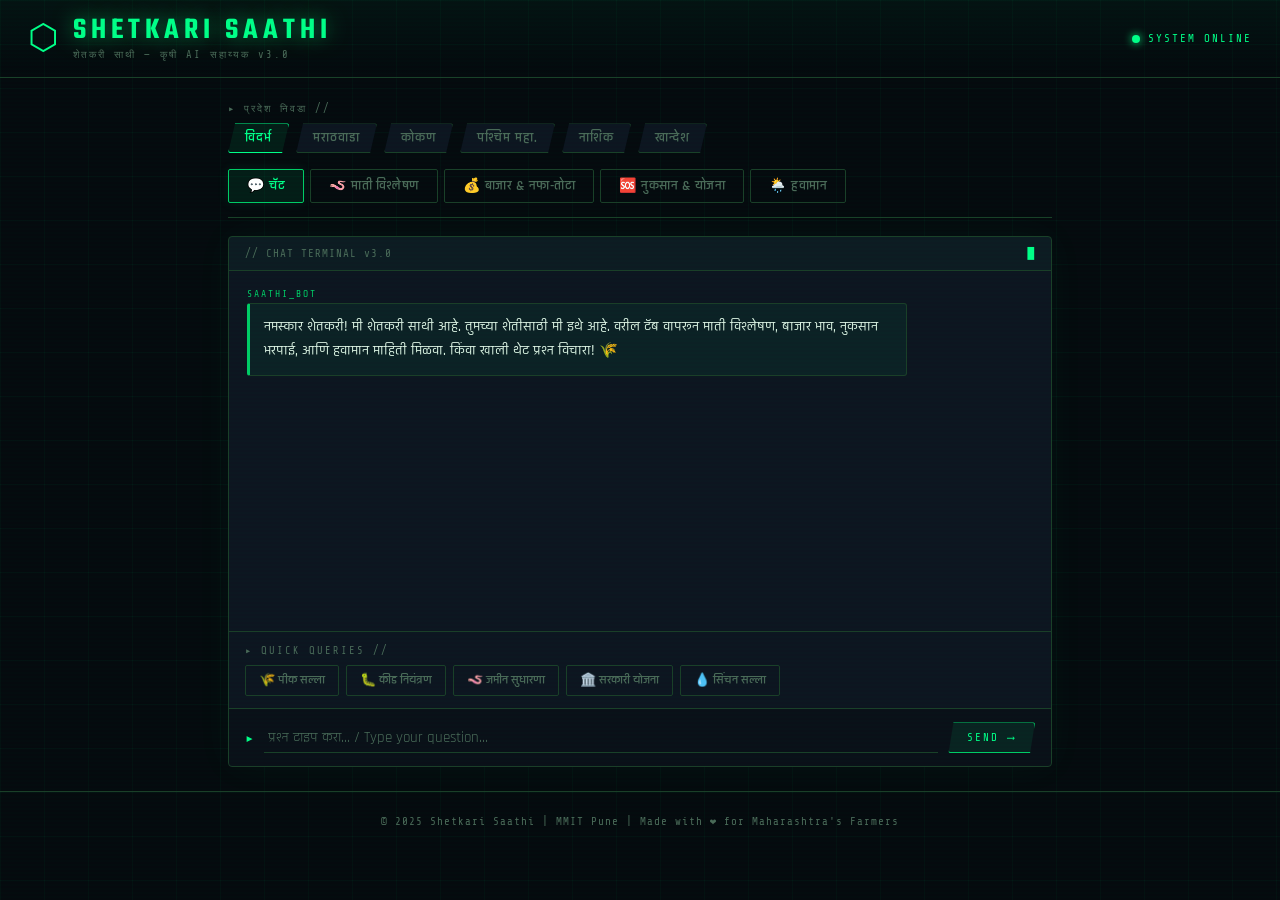
<file: index.html>
<!DOCTYPE html>
<html lang="mr">
<head>
  <meta charset="UTF-8"/>
  <meta name="viewport" content="width=device-width, initial-scale=1.0"/>
  <title>Shetkari Saathi | शेतकरी साथी</title>
  <link href="https://fonts.googleapis.com/css2?family=Share+Tech+Mono&family=Rajdhani:wght@400;500;600;700&family=Teko:wght@300;400;600&display=swap" rel="stylesheet"/>
  <link rel="stylesheet" href="style.css"/>
</head>
<body>
  <div class="scanline"></div>
  <div class="grid-bg"></div>

  <!-- HEADER -->
  <header>
    <div class="header-left">
      <div class="logo-hex">⬡</div>
      <div>
        <div class="logo-title">SHETKARI SAATHI</div>
        <div class="logo-sub">शेतकरी साथी — कृषी AI सहाय्यक v3.0</div>
      </div>
    </div>
    <div class="header-right">
      <div class="status-dot"></div>
      <span class="status-txt">SYSTEM ONLINE</span>
    </div>
  </header>

  <!-- MAIN -->
  <main>

    <!-- REGION BAR -->
    <div class="region-bar">
      <span class="bar-label">▸ प्रदेश निवडा //</span>
      <div class="region-btns" id="regionBtns">
        <button class="rbtn active" data-region="vidarbha" data-display="विदर्भ">विदर्भ</button>
        <button class="rbtn" data-region="marathwada" data-display="मराठवाडा">मराठवाडा</button>
        <button class="rbtn" data-region="konkan" data-display="कोकण">कोकण</button>
        <button class="rbtn" data-region="western" data-display="पश्चिम महाराष्ट्र">पश्चिम महा.</button>
        <button class="rbtn" data-region="nashik" data-display="नाशिक">नाशिक</button>
        <button class="rbtn" data-region="khandesh" data-display="खान्देश">खान्देश</button>
      </div>
    </div>

    <!-- FEATURE TABS -->
    <div class="feature-tabs">
      <button class="ftab active" data-tab="chat">💬 चॅट</button>
      <button class="ftab" data-tab="soil">🪱 माती विश्लेषण</button>
      <button class="ftab" data-tab="market">💰 बाजार & नफा-तोटा</button>
      <button class="ftab" data-tab="disaster">🆘 नुकसान & योजना</button>
      <button class="ftab" data-tab="weather">🌦️ हवामान</button>
    </div>

    <!-- ═══ TAB: CHAT ═══ -->
    <div class="tab-panel active" id="tab-chat">
      <div class="chat-wrap">
        <div class="chat-head">
          <span class="mono">// CHAT TERMINAL v3.0</span>
          <span class="mono blink">█</span>
        </div>
        <div class="chat-box" id="chatBox">
          <div class="msg bot">
            <div class="msg-label">SAATHI_BOT</div>
            <div class="msg-text">नमस्कार शेतकरी! मी शेतकरी साथी आहे. तुमच्या शेतीसाठी मी इथे आहे. वरील टॅब वापरून माती विश्लेषण, बाजार भाव, नुकसान भरपाई, आणि हवामान माहिती मिळवा. किंवा खाली थेट प्रश्न विचारा! 🌾</div>
          </div>
        </div>
        <div class="quick-wrap">
          <span class="bar-label">▸ QUICK QUERIES //</span>
          <div class="quick-btns">
            <button class="qbtn" data-q="या हंगामात कोणते पीक घ्यावे?">🌾 पीक सल्ला</button>
            <button class="qbtn" data-q="कीड नियंत्रण कसे करावे?">🐛 कीड नियंत्रण</button>
            <button class="qbtn" data-q="जमिनीची सुपीकता कशी वाढवावी?">🪱 जमीन सुधारणा</button>
            <button class="qbtn" data-q="सरकारी योजना कोणत्या आहेत?">🏛️ सरकारी योजना</button>
            <button class="qbtn" data-q="सिंचनाचे उत्तम मार्ग कोणते?">💧 सिंचन सल्ला</button>
          </div>
        </div>
        <div class="input-row">
          <span class="input-pre">▸</span>
          <input type="text" id="chatInput" placeholder="प्रश्न टाइप करा... / Type your question..." autocomplete="off"/>
          <button class="send-btn" id="sendBtn" onclick="sendChat()">SEND ⟶</button>
        </div>
      </div>
    </div>

    <!-- ═══ TAB: SOIL ═══ -->
    <div class="tab-panel" id="tab-soil">
      <div class="panel-box">
        <div class="panel-head">▸ माती विश्लेषण // SOIL ANALYSIS</div>
        <div class="form-grid">
          <div class="form-group">
            <label>pH मूल्य</label>
            <input type="number" id="ph" placeholder="उदा. 7.2" step="0.1" min="0" max="14"/>
          </div>
          <div class="form-group">
            <label>नायट्रोजन N (kg/ha)</label>
            <input type="number" id="nitrogen" placeholder="उदा. 180"/>
          </div>
          <div class="form-group">
            <label>फॉस्फरस P (kg/ha)</label>
            <input type="number" id="phosphorus" placeholder="उदा. 12"/>
          </div>
          <div class="form-group">
            <label>पोटॅश K (kg/ha)</label>
            <input type="number" id="potassium" placeholder="उदा. 220"/>
          </div>
          <div class="form-group">
            <label>जमीन (एकर)</label>
            <select id="landSize">
              <option value="1">1 एकरपेक्षा कमी</option>
              <option value="2" selected>1 ते 3 एकर</option>
              <option value="4">3 ते 5 एकर</option>
              <option value="7">5 ते 10 एकर</option>
              <option value="12">10 एकरपेक्षा जास्त</option>
            </select>
          </div>
          <div class="form-group">
            <label>हंगाम</label>
            <select id="season">
              <option value="kharif">खरीप (जून-ऑक्टो)</option>
              <option value="rabi">रब्बी (ऑक्टो-मार्च)</option>
              <option value="summer">उन्हाळी (मार्च-जून)</option>
            </select>
          </div>
        </div>
        <button class="action-btn" onclick="analyzeSoil()">▸ माती विश्लेषण करा</button>
        <div class="result-box" id="soilResult"></div>
      </div>
    </div>

    <!-- ═══ TAB: MARKET ═══ -->
    <div class="tab-panel" id="tab-market">
      <div class="panel-box">

        <!-- Market Prices -->
        <div class="panel-head">▸ आजचे बाजार भाव // MARKET PRICES</div>
        <div class="form-grid">
          <div class="form-group">
            <label>पीक निवडा</label>
            <select id="cropSelect">
              <option value="cotton">कापूस</option>
              <option value="soybean">सोयाबीन</option>
              <option value="onion">कांदा</option>
              <option value="tomato">टोमॅटो</option>
              <option value="wheat">गहू</option>
              <option value="tur">तूर डाळ</option>
              <option value="sugarcane">ऊस</option>
              <option value="grapes">द्राक्षे</option>
              <option value="pomegranate">डाळिंब</option>
              <option value="rice">भात</option>
            </select>
          </div>
        </div>
        <button class="action-btn" onclick="showMarketPrices()">▸ भाव बघा</button>
        <div class="result-box" id="marketResult"></div>

        <div class="divider-line"></div>

        <!-- Gain/Loss Calculator -->
        <div class="panel-head">▸ नफा-तोटा हिशोब // GAIN/LOSS CALCULATOR</div>
        <div class="form-grid">
          <div class="form-group">
            <label>एकूण उत्पन्न (क्विंटल)</label>
            <input type="number" id="yieldQtl" placeholder="उदा. 12"/>
          </div>
          <div class="form-group">
            <label>विक्री भाव (₹/क्विंटल)</label>
            <input type="number" id="sellPrice" placeholder="उदा. 7200"/>
          </div>
          <div class="form-group">
            <label>एकूण खर्च (₹)</label>
            <input type="number" id="totalCost" placeholder="उदा. 35000"/>
          </div>
          <div class="form-group">
            <label>ट्रान्सपोर्ट खर्च (₹)</label>
            <input type="number" id="transportCost" placeholder="उदा. 2000"/>
          </div>
        </div>
        <button class="action-btn" onclick="calcGainLoss()">▸ हिशोब करा</button>
        <div class="result-box" id="glResult"></div>

      </div>
    </div>

    <!-- ═══ TAB: DISASTER ═══ -->
    <div class="tab-panel" id="tab-disaster">
      <div class="panel-box">
        <div class="panel-head">▸ नुकसान भरपाई & योजना // DISASTER RELIEF</div>
        <div class="form-grid">
          <div class="form-group">
            <label>नुकसानाचे कारण</label>
            <select id="disasterType">
              <option value="hail">गारपीट</option>
              <option value="flood">अतिवृष्टी / पूर</option>
              <option value="drought">दुष्काळ</option>
              <option value="heat">उष्णतेची लाट</option>
              <option value="pest">कीड / रोग</option>
              <option value="unseasonal">अवकाळी पाऊस</option>
            </select>
          </div>
          <div class="form-group">
            <label>नुकसानाची टक्केवारी</label>
            <select id="damagePercent">
              <option value="25">25% पेक्षा कमी</option>
              <option value="50">25% ते 50%</option>
              <option value="75">50% ते 75%</option>
              <option value="100">75% पेक्षा जास्त</option>
            </select>
          </div>
          <div class="form-group">
            <label>PMFBY विमा भरला आहे का?</label>
            <select id="pmfby">
              <option value="yes">हो</option>
              <option value="no">नाही</option>
              <option value="unknown">माहीत नाही</option>
            </select>
          </div>
          <div class="form-group">
            <label>जमीन प्रकार</label>
            <select id="farmerType">
              <option value="marginal">अल्पभूधारक (1 एकरपेक्षा कमी)</option>
              <option value="small">लहान शेतकरी (1–5 एकर)</option>
              <option value="large">मोठा शेतकरी (5+ एकर)</option>
            </select>
          </div>
        </div>
        <button class="action-btn" onclick="findSchemes()">▸ योजना शोधा</button>
        <div class="result-box" id="disasterResult"></div>
      </div>
    </div>

    <!-- ═══ TAB: WEATHER ═══ -->
    <div class="tab-panel" id="tab-weather">
      <div class="panel-box">
        <div class="panel-head">▸ हवामान सल्ला // WEATHER ADVISORY</div>
        <div class="form-grid">
          <div class="form-group">
            <label>हंगाम</label>
            <select id="weatherSeason">
              <option value="premonsoon">पूर्व मान्सून (एप्रिल-जून)</option>
              <option value="monsoon">मान्सून (जून-सप्टेंबर)</option>
              <option value="postmonsoon">परतीचा पाऊस (ऑक्टो-नोव्हें)</option>
              <option value="winter">हिवाळा (डिसें-फेब्रु)</option>
              <option value="summer">उन्हाळा (मार्च-मे)</option>
            </select>
          </div>
          <div class="form-group">
            <label>मुख्य पीक</label>
            <select id="weatherCrop">
              <option value="cotton">कापूस</option>
              <option value="soybean">सोयाबीन</option>
              <option value="onion">कांदा</option>
              <option value="wheat">गहू</option>
              <option value="sugarcane">ऊस</option>
              <option value="rice">भात</option>
              <option value="tur">तूर</option>
              <option value="grapes">द्राक्षे</option>
            </select>
          </div>
        </div>
        <button class="action-btn" onclick="getWeatherAdvisory()">▸ हवामान सल्ला बघा</button>
        <div class="result-box" id="weatherResult"></div>

        <div class="divider-line"></div>

        <!-- Alert Simulation -->
        <div class="panel-head">▸ आपत्कालीन सूचना // WEATHER ALERTS</div>
        <div class="alert-grid" id="alertGrid">
          <div class="alert-card alert-warn">
            <div class="alert-icon">⚡</div>
            <div class="alert-body">
              <div class="alert-title">गारपीट सावधान</div>
              <div class="alert-desc">पुढील 6 तासात विदर्भात गारपीट होण्याची शक्यता. काढता येईल ते काढा.</div>
            </div>
          </div>
          <div class="alert-card alert-info">
            <div class="alert-icon">🌧️</div>
            <div class="alert-body">
              <div class="alert-title">मान्सून अंदाज</div>
              <div class="alert-desc">विदर्भात मान्सून 12-15 जून दरम्यान येण्याची शक्यता. पेरणीची तयारी करा.</div>
            </div>
          </div>
          <div class="alert-card alert-success">
            <div class="alert-icon">✅</div>
            <div class="alert-body">
              <div class="alert-title">पेरणी विंडो</div>
              <div class="alert-desc">जमिनीत 65% ओलावा — कापूस पेरणीसाठी आजचा दिवस उत्तम आहे.</div>
            </div>
          </div>
          <div class="alert-card alert-danger">
            <div class="alert-icon">🌡️</div>
            <div class="alert-body">
              <div class="alert-title">उष्णतेची लाट</div>
              <div class="alert-desc">पुढे 3 दिवस 44°C+ तापमान. सकाळी 7 ते 9 च्या आधी काम करा.</div>
            </div>
          </div>
        </div>
      </div>
    </div>

  </main>

  <footer>
    <span class="mono">© 2025 Shetkari Saathi | MMIT Pune | Made with ❤️ for Maharashtra's Farmers</span>
  </footer>

  <script src="script.js"></script>
</body>
</html>
</file>
<file: style.css>
:root {
  --bg: #050a0e;
  --bg2: #0a1018;
  --panel: #0d1520;
  --panel2: #111d2a;
  --border: #0e2a1a;
  --border2: #1a3f28;
  --green: #00ff88;
  --green2: #00cc66;
  --green3: #009944;
  --green-dim: rgba(0,255,136,0.08);
  --green-glow: rgba(0,255,136,0.15);
  --blue: #00aaff;
  --amber: #ffaa00;
  --red: #ff4444;
  --text: #b8d4c0;
  --text-dim: #4a6a58;
  --text-bright: #d8f0e0;
  --mono: 'Share Tech Mono', monospace;
  --head: 'Teko', sans-serif;
  --body: 'Rajdhani', sans-serif;
}

* { margin: 0; padding: 0; box-sizing: border-box; }

body {
  background: var(--bg);
  color: var(--text);
  font-family: var(--body);
  min-height: 100vh;
  overflow-x: hidden;
}

/* ── BACKGROUND EFFECTS ── */
.scanline {
  position: fixed; inset: 0;
  background: repeating-linear-gradient(0deg, transparent, transparent 2px, rgba(0,255,136,0.012) 2px, rgba(0,255,136,0.012) 4px);
  pointer-events: none; z-index: 999;
}
.grid-bg {
  position: fixed; inset: 0;
  background-image: linear-gradient(rgba(0,255,136,0.03) 1px, transparent 1px), linear-gradient(90deg, rgba(0,255,136,0.03) 1px, transparent 1px);
  background-size: 44px 44px;
  pointer-events: none; z-index: 0;
}

/* ── HEADER ── */
header {
  position: relative; z-index: 10;
  display: flex; align-items: center; justify-content: space-between;
  padding: 16px 28px;
  border-bottom: 1px solid var(--border2);
  background: linear-gradient(180deg, rgba(0,255,136,0.04) 0%, transparent 100%);
}
.header-left { display: flex; align-items: center; gap: 14px; }
.logo-hex { font-size: 2.2rem; color: var(--green); line-height: 1; animation: pulse-glow 2.5s ease-in-out infinite; }
@keyframes pulse-glow {
  0%,100% { filter: drop-shadow(0 0 6px var(--green)); }
  50% { filter: drop-shadow(0 0 18px var(--green)); }
}
.logo-title { font-family: var(--head); font-size: 1.9rem; font-weight: 600; color: var(--green); letter-spacing: 5px; text-shadow: 0 0 20px rgba(0,255,136,0.5); line-height: 1; }
.logo-sub { font-family: var(--mono); font-size: 0.65rem; color: var(--text-dim); letter-spacing: 2px; margin-top: 3px; }
.header-right { display: flex; align-items: center; gap: 8px; }
.status-dot { width: 8px; height: 8px; border-radius: 50%; background: var(--green); box-shadow: 0 0 8px var(--green); animation: blink-dot 1.8s ease-in-out infinite; }
@keyframes blink-dot { 0%,100%{opacity:1;} 50%{opacity:0.15;} }
.status-txt { font-family: var(--mono); font-size: 0.68rem; color: var(--green); letter-spacing: 2px; }

/* ── MAIN ── */
main { position: relative; z-index: 10; max-width: 860px; margin: 24px auto; padding: 0 18px; }

/* ── REGION BAR ── */
.region-bar { margin-bottom: 16px; }
.bar-label { font-family: var(--mono); font-size: 0.65rem; color: var(--text-dim); letter-spacing: 2px; display: block; margin-bottom: 8px; }
.region-btns { display: flex; flex-wrap: wrap; gap: 7px; }
.rbtn {
  font-family: var(--body); font-size: 0.88rem; font-weight: 600;
  padding: 5px 16px; border: 1px solid var(--border2);
  background: var(--panel); color: var(--text-dim);
  border-radius: 2px; cursor: pointer; letter-spacing: 1px;
  transition: all 0.18s;
  clip-path: polygon(7px 0%, 100% 0%, calc(100% - 7px) 100%, 0% 100%);
}
.rbtn:hover, .rbtn.active {
  border-color: var(--green); color: var(--green);
  background: var(--green-dim);
  box-shadow: 0 0 10px rgba(0,255,136,0.1);
}

/* ── FEATURE TABS ── */
.feature-tabs { display: flex; flex-wrap: wrap; gap: 6px; margin-bottom: 18px; border-bottom: 1px solid var(--border2); padding-bottom: 14px; }
.ftab {
  font-family: var(--body); font-size: 0.88rem; font-weight: 600;
  padding: 7px 18px; border: 1px solid var(--border2);
  background: transparent; color: var(--text-dim);
  border-radius: 2px; cursor: pointer; letter-spacing: 0.5px;
  transition: all 0.18s;
}
.ftab:hover { color: var(--text); border-color: var(--green3); }
.ftab.active { background: var(--green-dim); border-color: var(--green2); color: var(--green); box-shadow: 0 0 12px rgba(0,255,136,0.1); }

/* ── TAB PANELS ── */
.tab-panel { display: none; animation: fadeUp 0.25s ease; }
.tab-panel.active { display: block; }
@keyframes fadeUp { from { opacity: 0; transform: translateY(10px); } to { opacity: 1; transform: translateY(0); } }

/* ── CHAT ── */
.chat-wrap { border: 1px solid var(--border2); border-radius: 4px; background: var(--panel); overflow: hidden; box-shadow: 0 0 40px rgba(0,255,136,0.04); }
.chat-head { display: flex; justify-content: space-between; align-items: center; padding: 10px 16px; border-bottom: 1px solid var(--border2); background: rgba(0,255,136,0.025); }
.mono { font-family: var(--mono); font-size: 0.68rem; color: var(--text-dim); letter-spacing: 1px; }
.blink { animation: blink-cur 1s step-end infinite; color: var(--green); }
@keyframes blink-cur { 0%,100%{opacity:1;} 50%{opacity:0;} }
.chat-box { height: 360px; overflow-y: auto; padding: 18px; display: flex; flex-direction: column; gap: 14px; scrollbar-width: thin; scrollbar-color: var(--border2) transparent; }
.chat-box::-webkit-scrollbar { width: 3px; }
.chat-box::-webkit-scrollbar-thumb { background: var(--border2); }
.msg { max-width: 84%; animation: fadeUp 0.25s ease; }
.msg.bot { align-self: flex-start; }
.msg.user { align-self: flex-end; }
.msg-label { font-family: var(--mono); font-size: 0.6rem; letter-spacing: 2px; margin-bottom: 4px; }
.msg.bot .msg-label { color: var(--green2); }
.msg.user .msg-label { color: var(--blue); text-align: right; }
.msg-text { padding: 11px 14px; border-radius: 3px; font-size: 0.94rem; line-height: 1.6; font-family: var(--body); font-weight: 500; white-space: pre-wrap; }
.msg.bot .msg-text { background: rgba(0,255,136,0.05); border: 1px solid var(--border2); border-left: 3px solid var(--green2); color: var(--text-bright); }
.msg.user .msg-text { background: rgba(0,150,255,0.07); border: 1px solid rgba(0,150,255,0.18); border-right: 3px solid var(--blue); color: #a0c8e8; text-align: right; }
.msg.typing .msg-text { color: var(--text-dim); font-style: italic; }

.quick-wrap { padding: 12px 16px; border-top: 1px solid var(--border2); border-bottom: 1px solid var(--border2); }
.quick-btns { display: flex; flex-wrap: wrap; gap: 7px; margin-top: 8px; }
.qbtn { font-family: var(--body); font-weight: 600; font-size: 0.82rem; padding: 6px 13px; border: 1px solid var(--border2); background: transparent; color: var(--text-dim); border-radius: 2px; cursor: pointer; transition: all 0.18s; }
.qbtn:hover { border-color: var(--green2); color: var(--green); background: var(--green-dim); }

.input-row { display: flex; align-items: center; gap: 10px; padding: 13px 16px; background: rgba(0,0,0,0.25); }
.input-pre { font-family: var(--mono); color: var(--green); font-size: 0.95rem; flex-shrink: 0; }
.input-row input { flex: 1; background: transparent; border: none; border-bottom: 1px solid var(--border2); color: var(--text-bright); font-family: var(--body); font-size: 0.94rem; padding: 5px 4px; outline: none; transition: border-color 0.18s; }
.input-row input::placeholder { color: var(--text-dim); }
.input-row input:focus { border-bottom-color: var(--green); }
.send-btn { font-family: var(--mono); font-size: 0.68rem; letter-spacing: 2px; padding: 8px 18px; background: var(--green-dim); border: 1px solid var(--green2); color: var(--green); border-radius: 2px; cursor: pointer; transition: all 0.18s; clip-path: polygon(5px 0%, 100% 0%, calc(100% - 5px) 100%, 0% 100%); }
.send-btn:hover { background: rgba(0,255,136,0.18); box-shadow: 0 0 14px rgba(0,255,136,0.2); }

/* ── PANEL BOXES ── */
.panel-box { border: 1px solid var(--border2); border-radius: 4px; background: var(--panel); padding: 22px; box-shadow: 0 0 40px rgba(0,255,136,0.04); }
.panel-head { font-family: var(--mono); font-size: 0.72rem; color: var(--green2); letter-spacing: 2px; margin-bottom: 18px; padding-bottom: 10px; border-bottom: 1px solid var(--border2); }
.divider-line { height: 1px; background: var(--border2); margin: 26px 0; }

/* ── FORM GRID ── */
.form-grid { display: grid; grid-template-columns: repeat(auto-fill, minmax(200px, 1fr)); gap: 14px; margin-bottom: 18px; }
.form-group { display: flex; flex-direction: column; gap: 6px; }
.form-group label { font-family: var(--mono); font-size: 0.62rem; color: var(--text-dim); letter-spacing: 1.5px; }
.form-group input, .form-group select {
  background: var(--panel2); border: 1px solid var(--border2);
  color: var(--text-bright); font-family: var(--body); font-size: 0.92rem; font-weight: 500;
  padding: 9px 12px; border-radius: 2px; outline: none; transition: border-color 0.18s;
}
.form-group input:focus, .form-group select:focus { border-color: var(--green2); }
.form-group select option { background: var(--panel2); }

/* ── ACTION BUTTON ── */
.action-btn {
  font-family: var(--mono); font-size: 0.72rem; letter-spacing: 2px;
  padding: 11px 28px; background: var(--green-dim);
  border: 1px solid var(--green2); color: var(--green);
  border-radius: 2px; cursor: pointer; transition: all 0.18s;
  clip-path: polygon(8px 0%, 100% 0%, calc(100% - 8px) 100%, 0% 100%);
  margin-bottom: 18px;
}
.action-btn:hover { background: rgba(0,255,136,0.16); box-shadow: 0 0 18px rgba(0,255,136,0.2); }

/* ── RESULT BOX ── */
.result-box { display: none; background: rgba(0,255,136,0.04); border: 1px solid var(--border2); border-left: 3px solid var(--green2); border-radius: 3px; padding: 16px 18px; font-size: 0.94rem; line-height: 1.75; font-family: var(--body); font-weight: 500; color: var(--text-bright); white-space: pre-wrap; animation: fadeUp 0.25s ease; }
.result-box.show { display: block; }
.result-box.error { border-left-color: var(--red); color: #ff9999; }
.result-box.success { border-left-color: var(--green); }
.result-box.warning { border-left-color: var(--amber); color: #ffe0a0; }

/* ── METRIC CARDS ── */
.metric-row { display: grid; grid-template-columns: repeat(auto-fill, minmax(150px, 1fr)); gap: 10px; margin-bottom: 16px; }
.metric-card { background: var(--panel2); border: 1px solid var(--border2); border-radius: 3px; padding: 12px 14px; }
.metric-label { font-family: var(--mono); font-size: 0.58rem; color: var(--text-dim); letter-spacing: 1.5px; margin-bottom: 5px; }
.metric-value { font-family: var(--head); font-size: 1.5rem; font-weight: 600; line-height: 1; }
.metric-value.green { color: var(--green); }
.metric-value.red { color: var(--red); }
.metric-value.amber { color: var(--amber); }
.metric-sub { font-size: 0.78rem; color: var(--text-dim); margin-top: 3px; }

/* ── WEATHER ALERTS ── */
.alert-grid { display: grid; grid-template-columns: repeat(auto-fill, minmax(260px, 1fr)); gap: 12px; margin-top: 8px; }
.alert-card { display: flex; align-items: flex-start; gap: 12px; padding: 14px 16px; border-radius: 3px; border: 1px solid; animation: fadeUp 0.3s ease; }
.alert-warn { background: rgba(255,170,0,0.06); border-color: rgba(255,170,0,0.3); }
.alert-info { background: rgba(0,170,255,0.06); border-color: rgba(0,170,255,0.3); }
.alert-success { background: rgba(0,255,136,0.06); border-color: rgba(0,255,136,0.3); }
.alert-danger { background: rgba(255,68,68,0.06); border-color: rgba(255,68,68,0.3); }
.alert-icon { font-size: 1.4rem; line-height: 1; flex-shrink: 0; margin-top: 2px; }
.alert-title { font-family: var(--body); font-size: 0.95rem; font-weight: 700; color: var(--text-bright); margin-bottom: 4px; letter-spacing: 0.5px; }
.alert-desc { font-family: var(--body); font-size: 0.84rem; color: var(--text); line-height: 1.5; }

/* ── FOOTER ── */
footer { position: relative; z-index: 10; text-align: center; padding: 18px; border-top: 1px solid var(--border2); margin-top: 24px; }

/* ── SCROLLBAR ── */
::-webkit-scrollbar { width: 4px; }
::-webkit-scrollbar-track { background: transparent; }
::-webkit-scrollbar-thumb { background: var(--border2); border-radius: 2px; }

/* ── RESPONSIVE ── */
@media (max-width: 600px) {
  header { padding: 12px 16px; }
  .logo-title { font-size: 1.4rem; letter-spacing: 3px; }
  main { padding: 0 12px; }
  .form-grid { grid-template-columns: 1fr; }
  .feature-tabs { gap: 4px; }
  .ftab { font-size: 0.78rem; padding: 6px 12px; }
}
</file>
